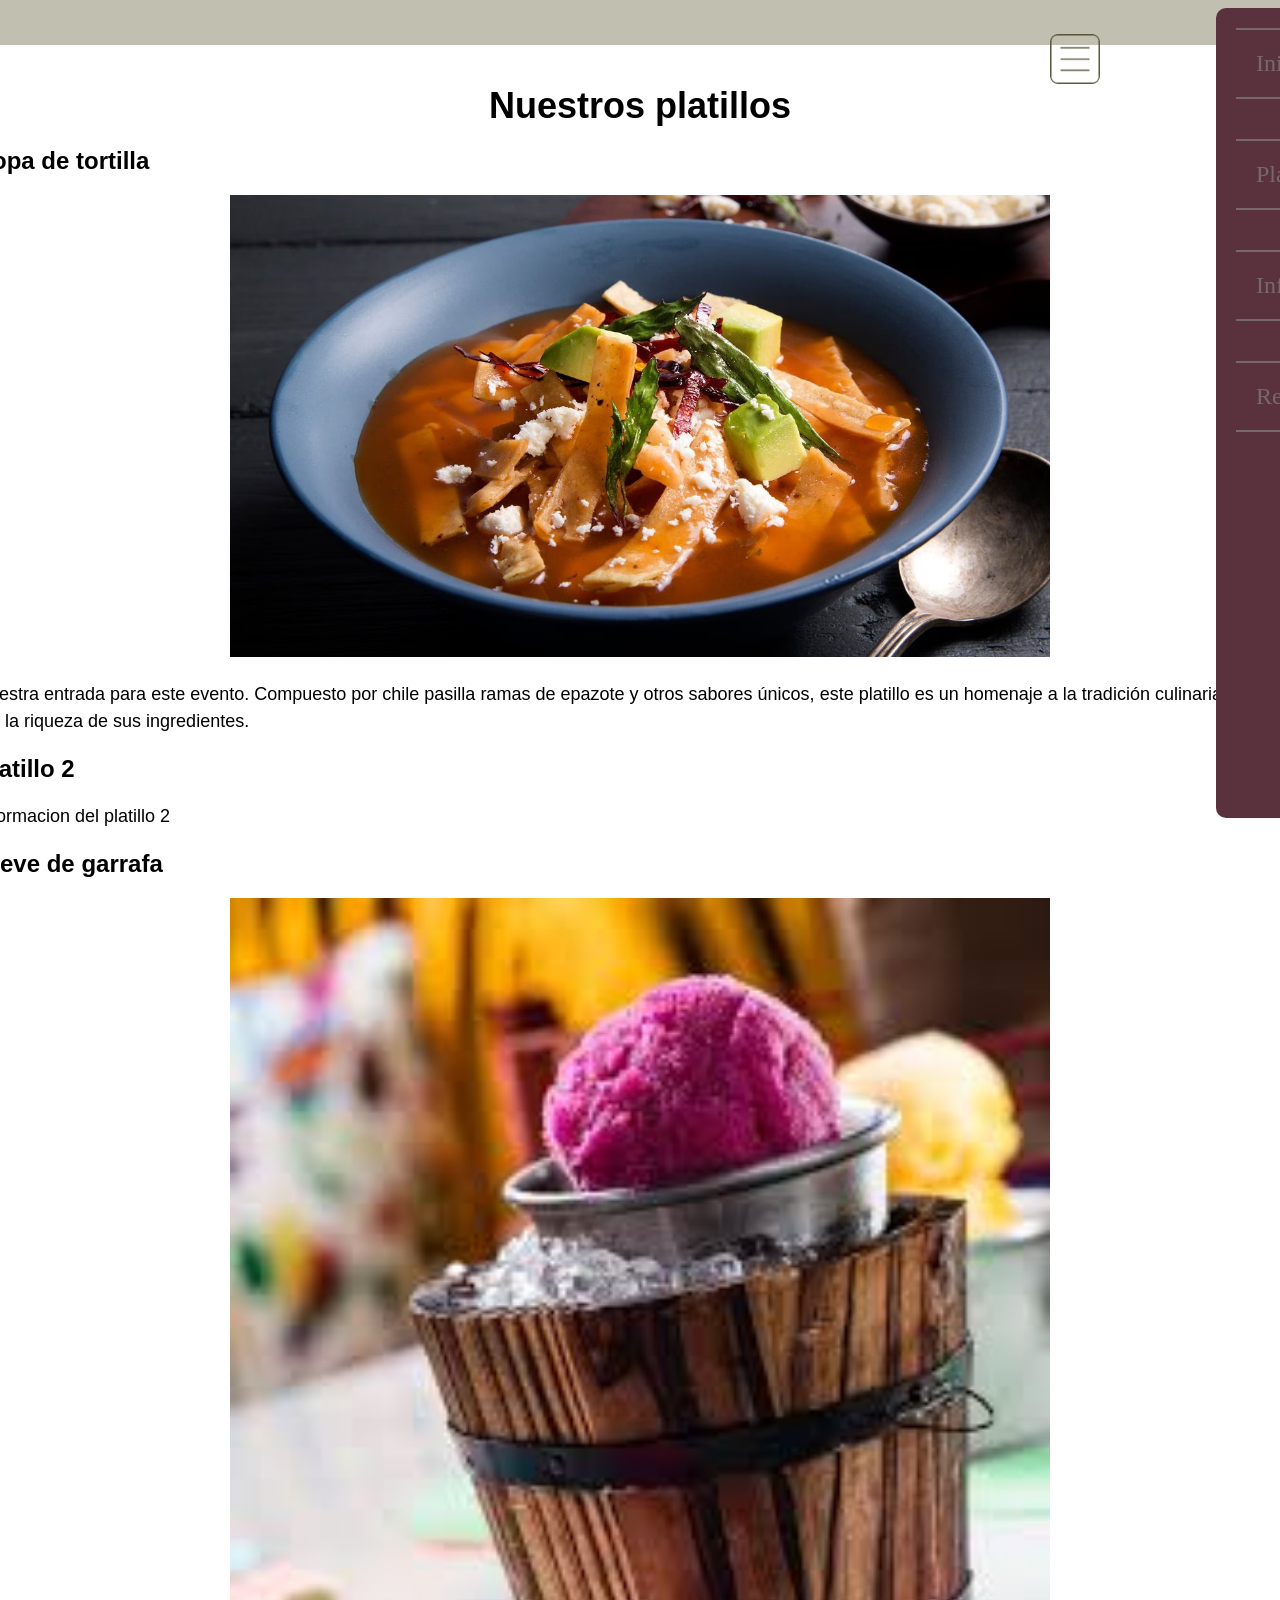
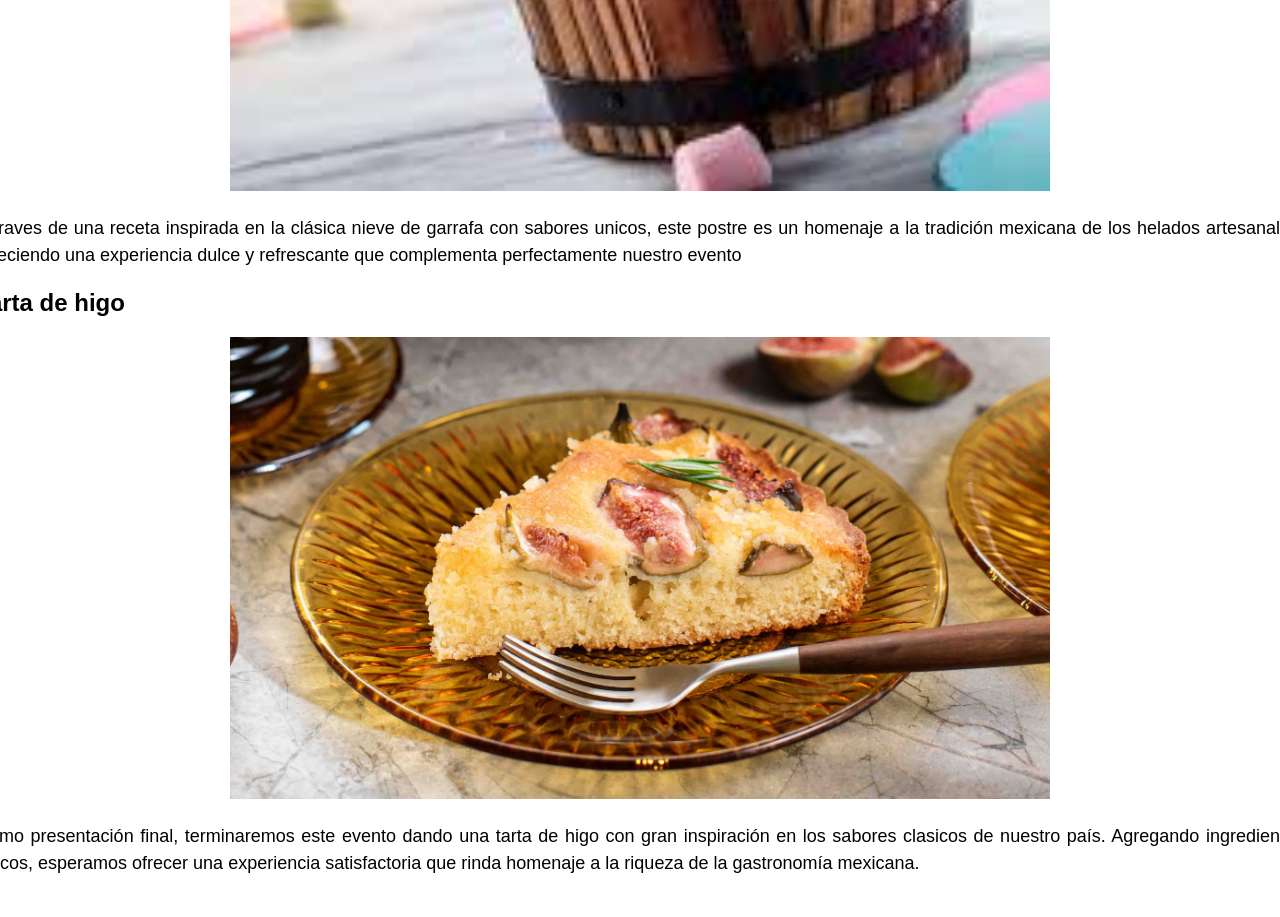
<file: evento.html>
<!DOCTYPE html>
<html>
    <head>
        <title>Herencia y Tierra</title>
        <meta charset="UTF-8">
        <meta name="viewport" content="width=device-width, initial-scale=1">
        <link rel="stylesheet" href="./style.css">
    </head>
    <body style="display: flex; flex-direction: column; background-color: #C0BFB0; overflow-x: hidden; align-items: center; zoom: 100%;">
        <div id = "container" style="top: 5%;">
            <div style="margin: 20px;">
            <h1>Nuestros platillos</h1> <!--titulo del evento-->
            <h2 class="text_">Sopa de tortilla</h2>
            <img src= "./fotos/sopa_tortilla.avif" style="width: 60%; margin-left: 20%; margin-right: 20%;">
            <p class="text_">Nuestra entrada para este evento. Compuesto por chile pasilla
                ramas de epazote y otros sabores únicos, este platillo es un 
                homenaje a la tradición culinaria mexicana y a la riqueza de sus ingredientes.</p> <!--informacion del evento-->
            <h2 class="text_">Platillo 2</h2>
            <p class="text_">Informacion del platillo 2</p> <!--informacion del evento-->
            <h2 class="text_">Nieve de garrafa</h2>
            <img src= "./fotos/nieve_garrafa.jpg" style="width: 60%; margin-left: 20%; margin-right: 20%;">
            <p class="text_">A traves de una receta inspirada en la clásica nieve de garrafa con sabores
                unicos, este postre es un homenaje a la tradición mexicana de los helados artesanales, 
                ofreciendo una experiencia dulce y refrescante que complementa perfectamente nuestro evento</p> <!--informacion del evento-->
            </p> <!--informacion del evento-->
            <h2 class="text_">Tarta de higo</h2>
            <img src= "./fotos/tarta.jpg" style="width: 60%; margin-left: 20%; margin-right: 20%;">
            <p class="text_">Como presentación final, terminaremos este evento dando una tarta de higo con gran
                inspiración en los sabores clasicos de nuestro país. Agregando ingredientes únicos, esperamos ofrecer una experiencia satisfactoria que rinda 
                homenaje a la riqueza de la gastronomía mexicana.</p> <!--informacion del evento-->
            </p> <!--informacion del evento-->
            </div>
        </div>
        <button id = "tres-barras"></button>
        <div id = "barra">
                <a href="./index.html" class="paginas">Inicio</a>
                <a href="./evento.html" class="paginas">Platillos</a>
                <a href="./informacion.html" class="paginas">Información</a>
                <a href="./registro.html" class="paginas">Registro</a>
        </div>
        <script src="./inicio.js"></script>        
    </body>
</html>
</file>
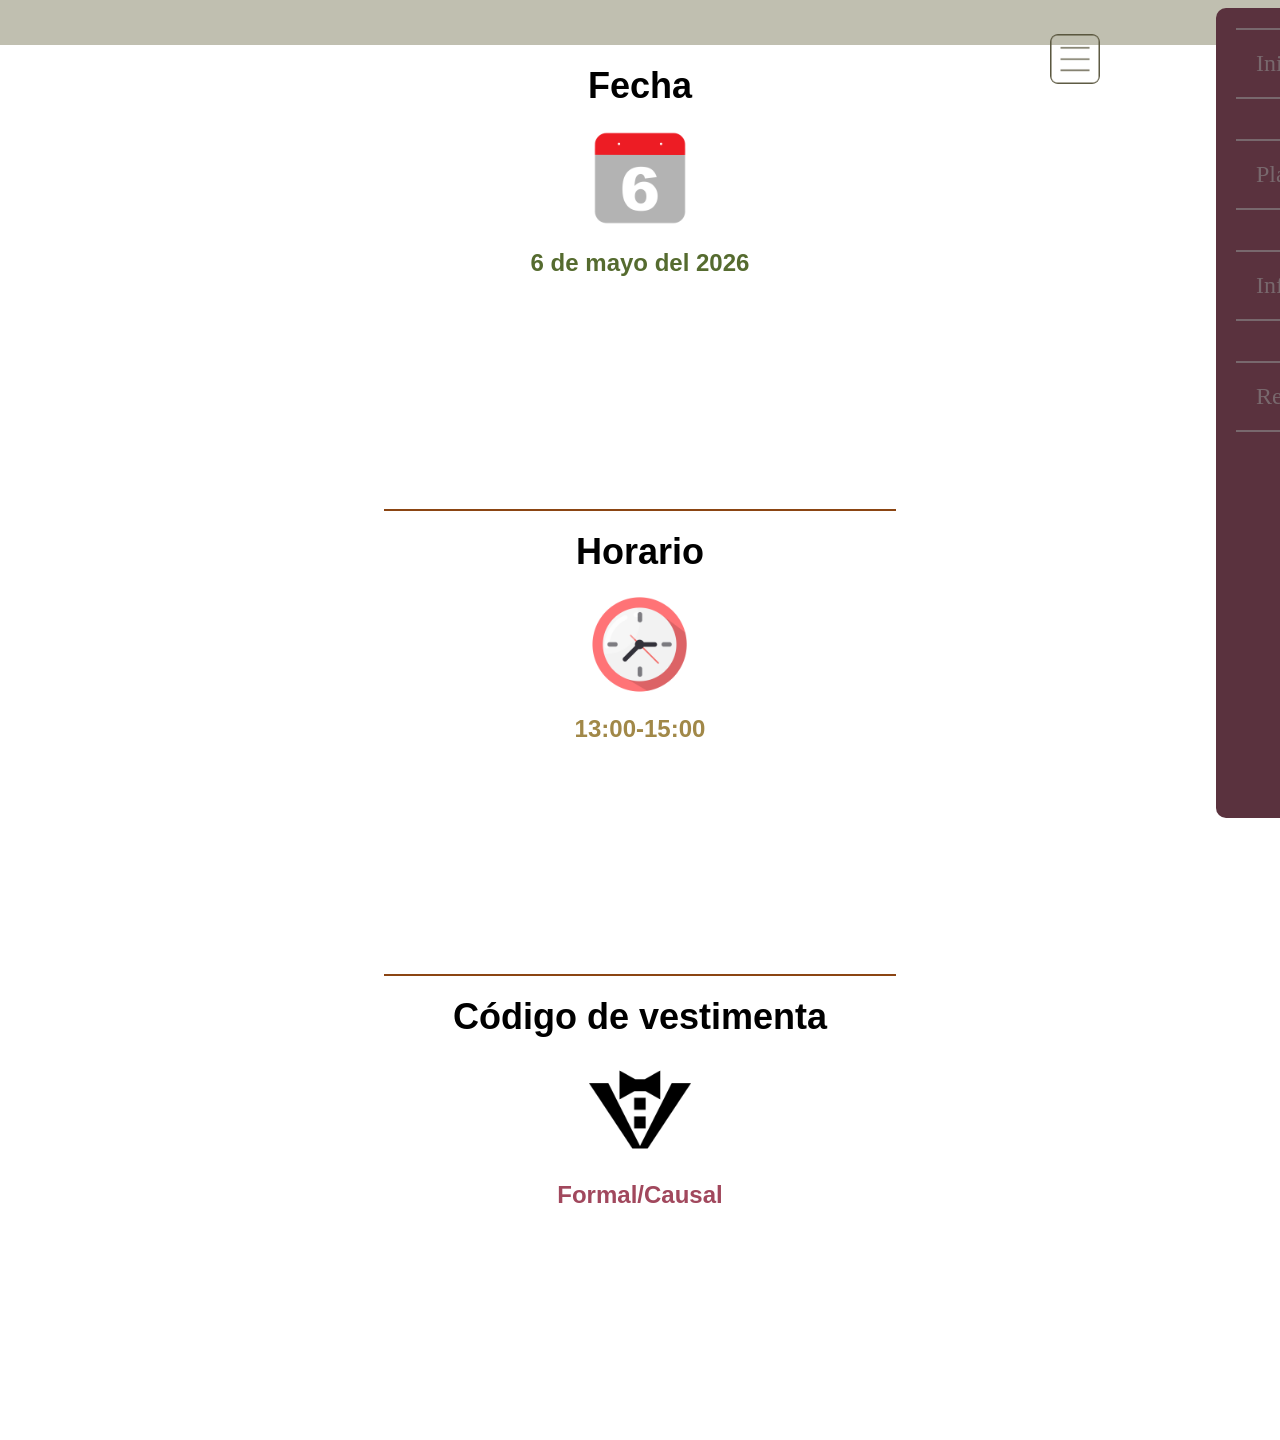
<file: informacion.html>
<!DOCTYPE html>
<html>
    <head>
        <title>Herencia y Tierra</title>
        <meta charset="UTF-8">
        <meta name="viewport" content="width=device-width, initial-scale=1">
        <link rel="stylesheet" href="./style.css">
    </head>
    <body style="display: flex; flex-direction: column; background-color: #C0BFB0; overflow-x: hidden; align-items: center; zoom: 100%;">
        <div id = "container" style="align-items: center; top: 5%;">
            <div style="display: flex; align-items: center; flex-direction: column;">
                <h1>Fecha</h1>
                <img src="./iconos/calendario.webp" style="width: 20%; ">
                <h2 style="color: darkolivegreen; font-family: Verdana, Geneva, Tahoma, sans-serif;">6 de mayo del 2026</h2>
            </div>
            <div style="display: flex; align-items: center; flex-direction: column; border-top: 2px solid #8B4513; margin: 15%;">
                <h1>Horario</h1>
                <img src="./iconos/reloj.webp" style="width: 20%; ">
                <h2 style="color:rgb(161, 136, 72);">13:00-15:00</h2>
            </div>
            <div style="display: flex; align-items: center; flex-direction: column; border-top: 2px solid #8B4513;
             margin-bottom: 15%; margin-left: 15%; margin-right: 15%;">
                <h1>Código de vestimenta</h1>
                <img src="./iconos/traje.png" style="width: 20%; ">
                <h2 style="color:rgb(161, 72, 93);">Formal/Causal</h2>
            </div>
        </div>
        <button id = "tres-barras"></button>
        <div id = "barra">
                <a href="./index.html" class="paginas">Inicio</a>
                <a href="./evento.html" class="paginas">Platillos</a>
                <a href="./informacion.html" class="paginas">Información</a>
                <a href="./registro.html" class="paginas">Registro</a>
        </div>
        <script src="./inicio.js"></script>        
    </body>
</html>
</file>
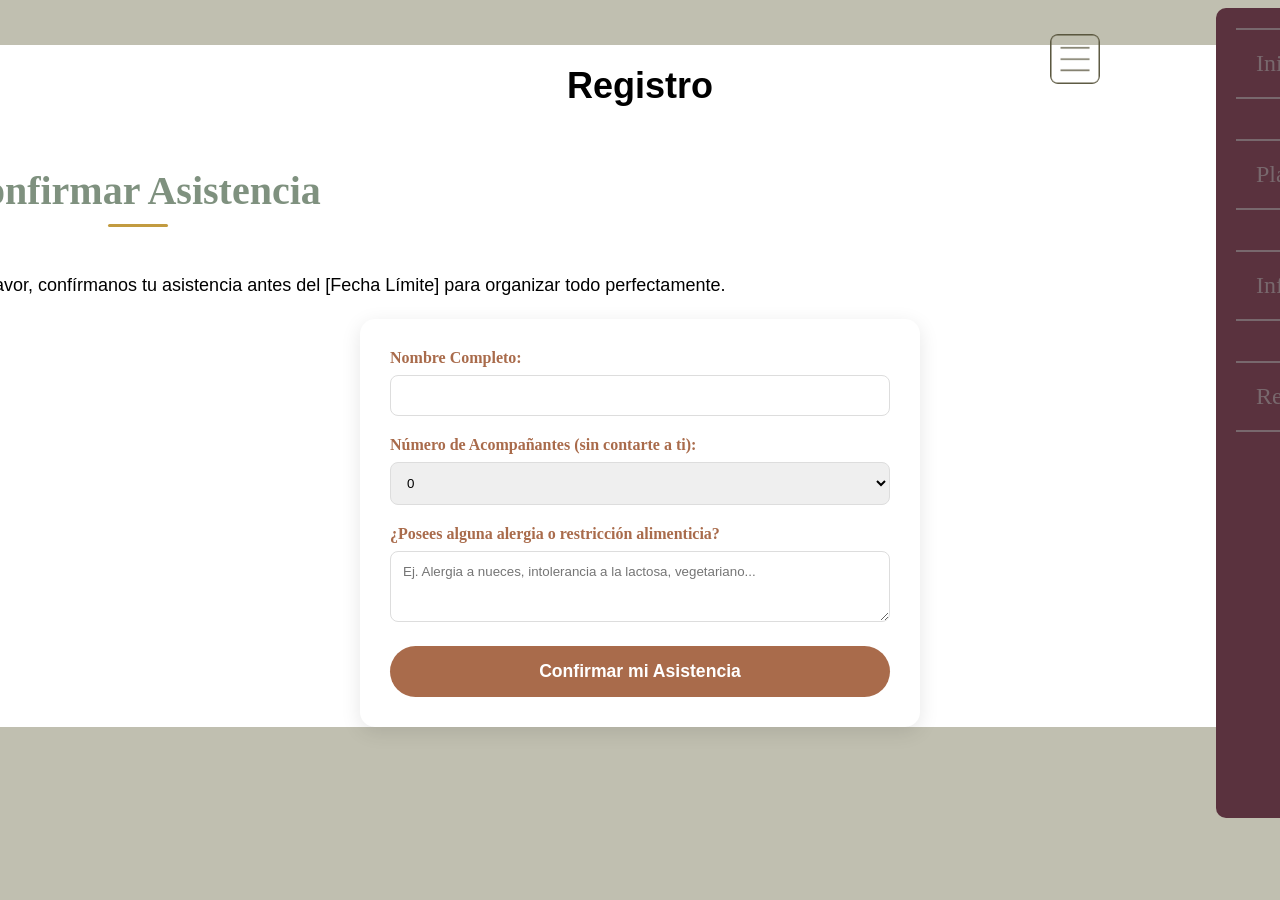
<file: registro.html>
<!DOCTYPE html>
<html>
    <head>
        <title>Herencia y Tierra</title>
        <meta charset="UTF-8">
        <meta name="viewport" content="width=device-width, initial-scale=1">
        <link rel="stylesheet" href="./style.css">
    </head>
    <body style="display: flex; flex-direction: column; background-color: #C0BFB0; overflow-x: hidden; align-items: center; zoom: 100%;">
        <div id = "container" style="top: 5%">
            <h1>Registro</h1> <!--titulo del evento-->
            <section>
            <h2 class="subtitulo-seccion">Confirmar Asistencia</h2>
            <p id = "texto-extra">Por favor, confírmanos tu asistencia antes del [Fecha Límite] para organizar todo perfectamente.</p>
            
            <form class="formulario-rsvp" id="rsvpForm" action="https://formsubmit.co/diegoarcelario57@gmail.com" method="POST">
                <input type="hidden" name="_next" value="https://tupaginaweb.com/gracias.html">
                <input type="hidden" name="_subject" value="Nueva confirmación para Herencia y Tierra">

                <div class="campo-formulario">
                    <label for="nombre">Nombre Completo:</label>
                    <input type="text" id="nombre" name="nombre" required>
                </div>

                <div class="campo-formulario">
                    <label for="acompanantes">Número de Acompañantes (sin contarte a ti):</label>
                    <select id="acompanantes" name="acompanantes">
                        <option value="0">0</option>
                        <option value="1">1</option>
                        <option value="2">2</option>
                        <option value="3">3</option>
                        </select>
                </div>

                <div class="campo-formulario">
                    <label for="alergias">¿Posees alguna alergia o restricción alimenticia?</label>
                    <textarea id="alergias" name="alergias" rows="3" placeholder="Ej. Alergia a nueces, intolerancia a la lactosa, vegetariano..."></textarea>
                </div>

                <button type="submit" class="btn-enviar">Confirmar mi Asistencia</button>
            </form>
        </section>

        </div>
        <button id = "tres-barras"></button>
        <div id = "barra">
                <a href="./index.html" class="paginas">Inicio</a>
                <a href="./evento.html" class="paginas">Platillos</a>
                <a href="./informacion.html" class="paginas">Información</a>
                <a href="./registro.html" class="paginas">Registro</a>
        </div>
        <script src="./inicio.js"></script>        
    </body>
</html>
</file>
<file: style.css>
@keyframes moveRight {
    from {
        left: 80%;
    }
    to {
        left: 47%;
    }
}

@keyframes moveLeft {
    from {
        left: 47%;
    }
    to {
        left: 80%;
    }
}

@keyframes moveRightB {
    from {
        left: 95%;
    }
    to {
        left: 62%;
    }
}

@keyframes moveLeftB {
    from {
        left: 62%;
    }
    to {
        left: 95%;
    }
}

@media (max-width: 600px) {
    h2.subtitulo-seccion { font-size: 2rem; }
}

:root {
    --color-bg-crema: #F4F1E8;
    --color-texto-terracota: #A96B4B;
    --color-verde-olivo: #7F917F;
    --color-mostaza: #C29B40;
    --color-texto-gris: #666;
    --fuente-titulo: 'Dancing Script', cursive;
    --fuente-cuerpo: 'Montserrat', sans-serif;
}

p{
    font-family: 'Arial', sans-serif;
    font-size: 18px;
    color: black;
    margin: 20px;
    text-align: justify;
    line-height: 1.5;
}

h1{
    font-family: 'Arial', sans-serif;
    font-size: 36px;
    color: black;
    margin: 20px;
    text-align: center;
}

h2{
    font-family: 'Arial', sans-serif;
    font-size: 24px;
    color: black;
    margin: 20px;

}


#dios{
    display: flex;
    position: absolute;
    height: 30%;
    margin: 20px;

}
#cactus{
    display: flex;
    position: absolute;
    height: 30%;
    align-self: flex-end;
    left: 60%;
}
#fondo{
    display: flex; 
    position: absolute; 
    background-size: cover; 
    background-position: center; 
    width: 120%; 
    height: 90%
}
.plantas{
    display: flex;
    position: absolute;
    height: 150px;
    width: 150px;
    align-self: flex-end;
}
#planta2{
    bottom: 110px;
}
#planta3{
    bottom: 220px;
}
#planta4{
    bottom: 330px;
}
#planta5{
    bottom: 440px;
}
#titulo{
    display: flex;
    position: absolute;
    height: 60%;
    left: 30%;
    align-self: center
}

#container{
    display: flex;
    position: absolute;
    justify-self: center;
    top: 40%;
    height: auto;
    width: 110%;
    background-color: white;
    flex-direction: column;
}
#tres-barras{
    display: flex;
    position: fixed;
    background-image: url("./iconos/tres-barras.png");
    background-color: rgba(0, 0, 0, 0);
    height: 50px;
    width: 50px;
    margin: 2%;
    background-size: cover;
    border: 0px solid black;
    border-radius: 8px;
    left: 80%

}

#dios{
    display: flex;
    position: absolute;
    height: 30%;
    left: 50%;
    top: 60%
}

#barra{
    display: flex;
    position: fixed; 
    left: 95%;
    width: 50%; 
    height: 90%; 
    background-color: #5a323e;
    border-radius: 10px;
    color: white;
    flex-direction: column;
}

.paginas{
    display: flex;
    color: rgba(141, 141, 141, 0.596);
    font-family:Georgia, 'Times New Roman', Times, serif;
    font-size: 24px;
    padding: 20px;
    margin: 20px;
    border-top: 2px solid rgba(141, 141, 141, 0.596);
    border-bottom: 2px solid rgba(141, 141, 141, 0.596);
    text-decoration: none;
}

.formulario-rsvp {
    background-color: #fff;
    padding: 30px;
    border-radius: 15px;
    box-shadow: 0 5px 20px rgba(0,0,0,0.1);
    text-align: left;
    max-width: 500px;
    margin: 0 auto;
}

.campo-formulario {
    margin-bottom: 20px;
}

.campo-formulario label {
    display: block;
    margin-bottom: 8px;
    font-weight: 600;
    color: var(--color-texto-terracota);
}

.campo-formulario input,
.campo-formulario textarea,
.campo-formulario select {
    width: 100%;
    padding: 12px;
    border: 1px solid #ddd;
    border-radius: 8px;
    font-family: var(--fuente-cuerpo);
    box-sizing: border-box; /* Importante para que el padding no afecte el ancho */
}
.campo-formulario textarea {
    resize: vertical; /* Permite al usuario cambiar la altura */
}

.btn-enviar {
    background-color: var(--color-texto-terracota);
    color: #fff;
    border: none;
    padding: 15px 30px;
    font-size: 1.1rem;
    border-radius: 30px;
    cursor: pointer;
    transition: background-color 0.3s ease;
    width: 100%;
    font-weight: 600;
}

.btn-enviar:hover {
    background-color: #8a5438;
}

h2.subtitulo-seccion {
    font-family: var(--fuente-titulo);
    color: var(--color-verde-olivo);
    font-size: 2.5rem;
    margin-top: 40px;
    margin-bottom: 25px;
    position: relative;
    display: inline-block;
}

h2.subtitulo-seccion::after {
    content: '';
    display: block;
    width: 60px;
    height: 3px;
    background-color: var(--color-mostaza);
    margin: 10px auto 0;
    border-radius: 2px;
}

.text_{
    margin: 20px
}
</file>
